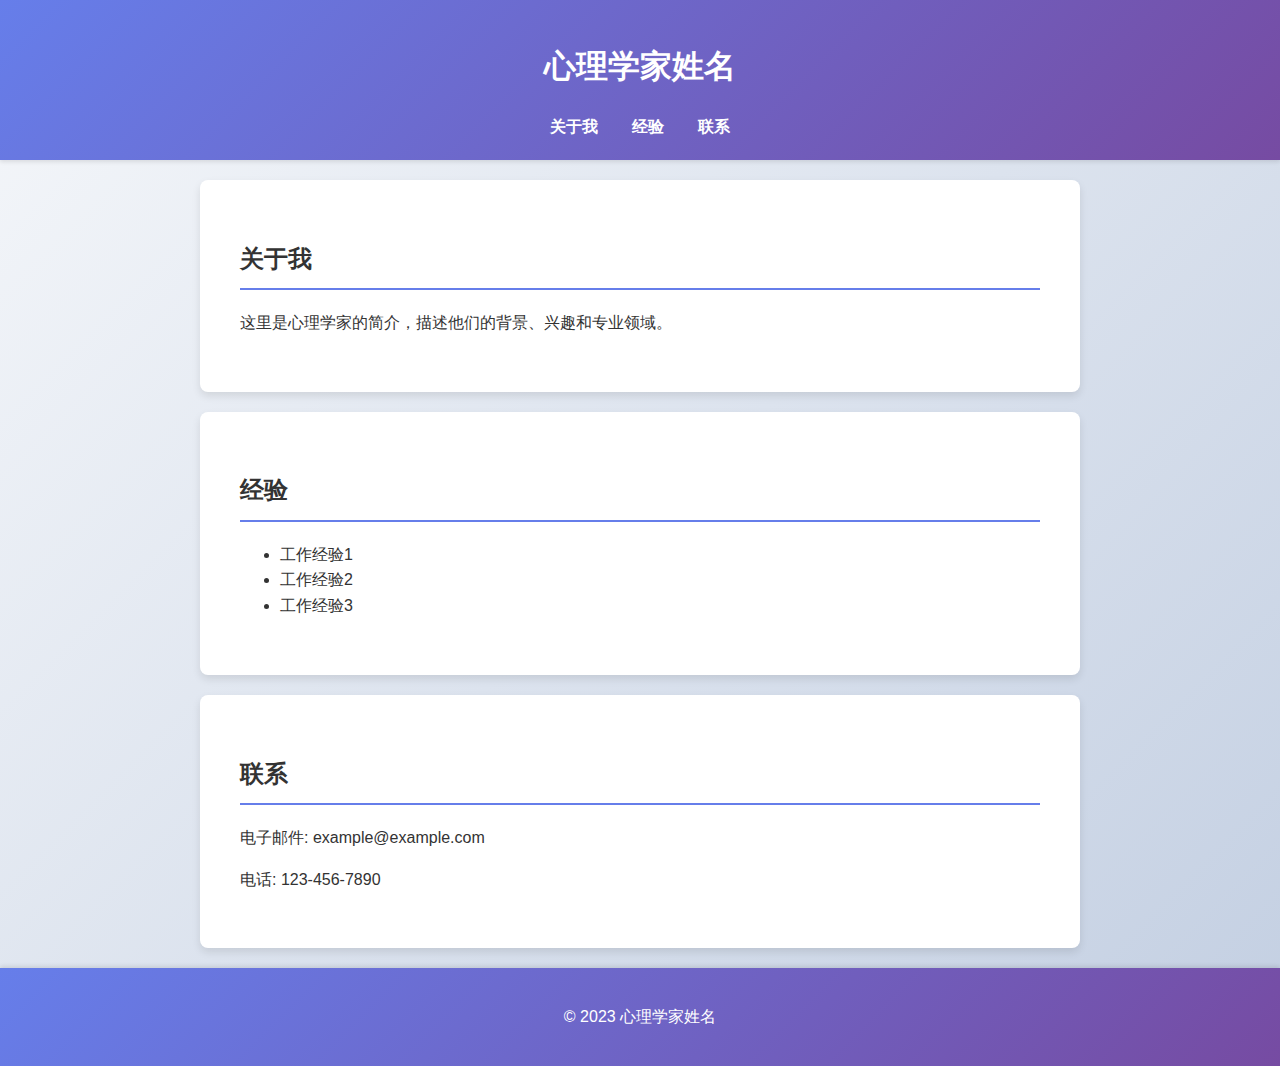
<file: cursor_test/index.html>
<!DOCTYPE html>
<html lang="zh">
<head>
    <meta charset="UTF-8">
    <meta name="viewport" content="width=device-width, initial-scale=1.0">
    <title>心理学家简历</title>
    <link rel="stylesheet" href="styles.css">
    <script src="script.js" defer></script>
</head>
<body>
    <header>
        <h1 id="psychologist-name" contenteditable="true">心理学家姓名</h1>
        <nav>
            <ul>
                <li><a href="#about">关于我</a></li>
                <li><a href="#experience">经验</a></li>
                <li><a href="#contact">联系</a></li>
            </ul>
        </nav>
    </header>

    <section id="about">
        <h2>关于我</h2>
        <p id="about-content" contenteditable="true">这里是心理学家的简介，描述他们的背景、兴趣和专业领域。</p>
    </section>

    <section id="experience">
        <h2>经验</h2>
        <ul id="experience-list" contenteditable="true">
            <li>工作经验1</li>
            <li>工作经验2</li>
            <li>工作经验3</li>
        </ul>
    </section>

    <section id="contact">
        <h2>联系</h2>
        <p id="email" contenteditable="true">电子邮件: example@example.com</p>
        <p id="phone" contenteditable="true">电话: 123-456-7890</p>
    </section>

    <footer>
        <p>&copy; 2023 <span id="footer-name" contenteditable="true">心理学家姓名</span></p>
    </footer>
</body>
</html>
</file>
<file: cursor_test/styles.css>
body {
    font-family: 'Segoe UI', Tahoma, Geneva, Verdana, sans-serif;
    line-height: 1.6;
    margin: 0;
    padding: 0;
    background: linear-gradient(135deg, #f5f7fa, #c3cfe2);
    color: #333;
}

header {
    background: linear-gradient(135deg, #667eea, #764ba2);
    color: #fff;
    padding: 20px 0;
    text-align: center;
    box-shadow: 0 2px 4px rgba(0, 0, 0, 0.1);
}

nav ul {
    list-style: none;
    padding: 0;
    margin: 0;
}

nav ul li {
    display: inline;
    margin: 0 15px;
}

nav ul li a {
    color: #fff;
    text-decoration: none;
    font-weight: bold;
    transition: color 0.3s;
}

nav ul li a:hover {
    color: #ffdd57;
}

section {
    padding: 40px;
    margin: 20px auto;
    max-width: 800px;
    background-color: #fff;
    border-radius: 8px;
    box-shadow: 0 4px 8px rgba(0, 0, 0, 0.1);
}

h2 {
    color: #333;
    border-bottom: 2px solid #667eea;
    padding-bottom: 10px;
    margin-bottom: 20px;
}

footer {
    text-align: center;
    padding: 20px 0;
    background: linear-gradient(135deg, #667eea, #764ba2);
    color: #fff;
    box-shadow: 0 -2px 4px rgba(0, 0, 0, 0.1);
}
</file>
